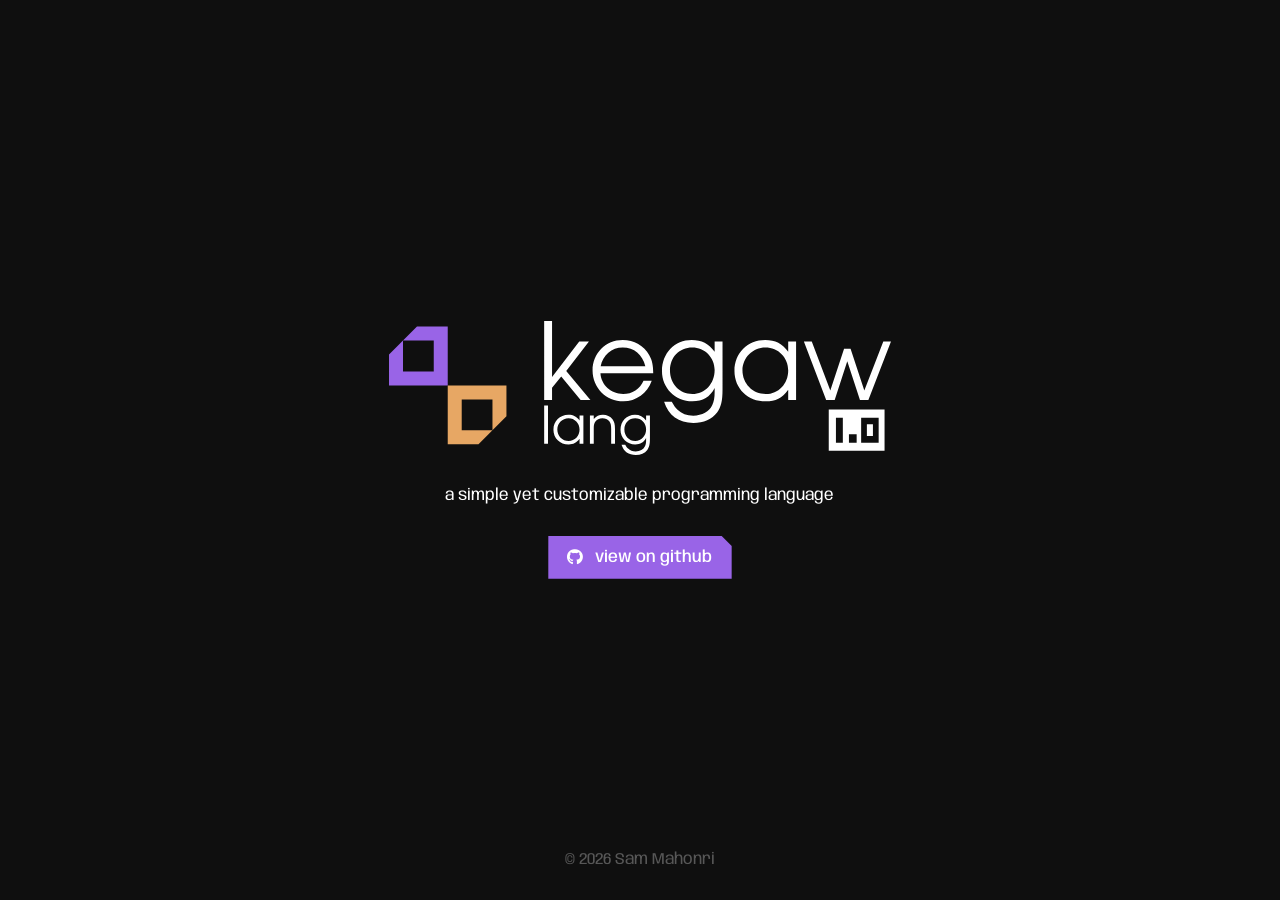
<file: web/index.html>
<!DOCTYPE html>
<html lang="pt-br">
<head>
    <meta charset="UTF-8">
    <meta name="viewport" content="width=device-width, initial-scale=1.0">
    <title>Kegaw Lang</title>
    <link rel="stylesheet" href="https://unpkg.com/aos@next/dist/aos.css" />
    <link rel="stylesheet" href="https://cdnjs.cloudflare.com/ajax/libs/font-awesome/6.5.0/css/all.min.css">
    <link rel="stylesheet" href="style.css">
</head>
<body>

    <main class="container">
        <div class="image-wrapper" data-aos="fade-in" data-aos-delay="300" data-aos-duration="1000">
            <img src="assets/dark_banner.svg" alt="Placeholder Image" class="main-image">
        </div>
        <div data-aos="fade-in" data-aos-delay="400" data-aos-duration="1000">
            <p>a simple yet customizable programming language</p>
        </div>
        <div data-aos="fade-in" data-aos-delay="600" data-aos-duration="1000">
            <a href="https://github.com/sam-mahonri/kegaw" target="_blank" class="bevel-button">
                <i class="fa-brands fa-github"></i>
                view on github
            </a>
        </div>
    </main>
    
    <p style="position: fixed; bottom: 2rem; left: 50%; transform: translateX(-50%); margin: 0; opacity: 30%;">
        © 2026 Sam Mahonri
    </p>

    <script src="https://unpkg.com/aos@next/dist/aos.js"></script>
    <script src="script.js"></script>
</body>
</html>
</file>
<file: web/style.css>
@import url('https://fonts.googleapis.com/css2?family=Anybody:ital,wght@0,100..900;1,100..900&display=swap');

:root {
    --bg-color: #0f0f0f;
    --text-color: #ffffff;
    --accent-color: #9964e7ff;
    --button-bg: #1e1e1e;
}

* {
    margin: 0;
    padding: 0;
    box-sizing: border-box;
}

body {
    background-color: var(--bg-color);
    color: var(--text-color);
    font-family: 'Anybody', sans-serif;
    height: 100vh;
    display: flex;
    justify-content: center;
    align-items: center;
    overflow: hidden;
    padding: 2rem;
}

.container {
    text-align: center;
    display: flex;
    flex-direction: column;
    align-items: center;
    gap: 2rem;
}

.main-image {
    width: 100%;
    display: block;
}

.bevel-button {
    display: inline-flex;
    padding: 0.8rem 1.2rem;
    background-color: var(--accent-color);
    color: white;
    text-decoration: none;
    font-weight: 500;
    transition: all 0.3s ease;
    gap: 0.75rem;

    clip-path: polygon(
        0% 0%, 
        calc(100% - 10px) 0%, 
        100% 10px, 
        100% 100%, 
        0% 100%
    );
}

.bevel-button:hover {
    
    color: black;
    background-color: #e7a764ff;
    transform: translateY(-3px);
}

.bevel-button:active {
    scale: 95%;
}
</file>
